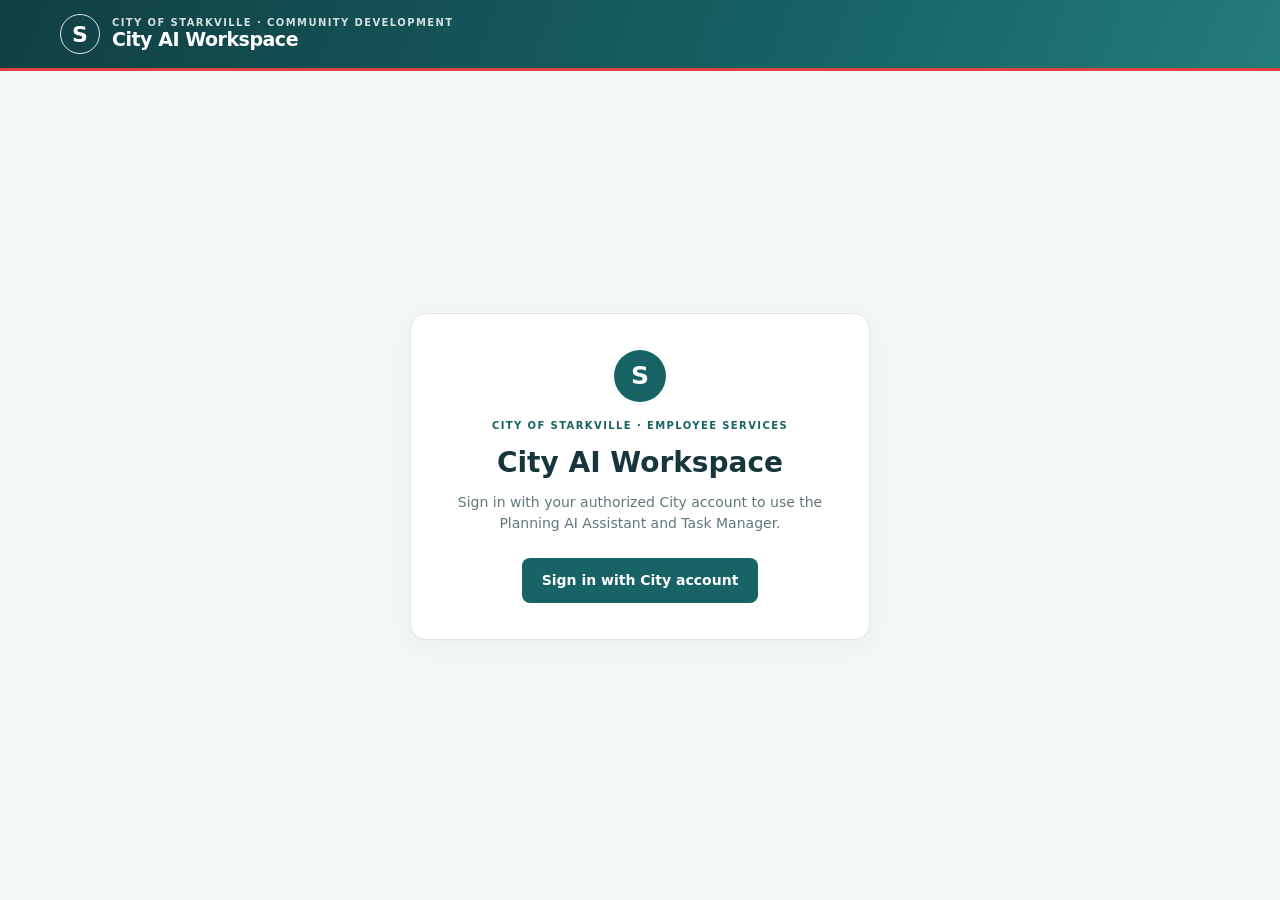
<file: index.html>
<!DOCTYPE html>
<html lang="en">
<head>
  <meta charset="UTF-8">
  <meta name="referrer" content="no-referrer">
  <meta name="viewport" content="width=device-width, initial-scale=1.0">
  <meta name="description" content="City of Starkville employee AI workspace and tools.">
  <title>Home | City of Starkville</title>
  <link rel="stylesheet" href="style.css?v=6">
</head>
<body>
  <header class="site-header">
    <div class="header-inner">
      <div class="city-brand" aria-label="City of Starkville">
        <div class="brand-mark" aria-hidden="true">S</div>
        <div class="brand-text">
          <span class="brand-city">CITY OF STARKVILLE · COMMUNITY DEVELOPMENT</span>
          <span class="brand-name">City AI Workspace</span>
        </div>
      </div>
      <nav id="workspace-nav" class="site-nav" aria-label="City applications" hidden>
        <a class="nav-link active" href="index.html" aria-current="page">Home</a>
        <a class="nav-link" href="chat.html">Planning AI</a>
        <a class="nav-link" href="tasks.html">Task Manager</a>
        <a class="nav-link" href="parking.html">Parking Reductions</a>
      </nav>
      <button id="workspace-signout" class="workspace-signout" type="button" hidden>Sign out</button>
    </div>
  </header>
  <main id="login-gate" class="login-gate" aria-live="polite">
    <div class="login-panel">
      <div class="login-lock" aria-hidden="true">S</div>
      <div class="page-eyebrow">CITY OF STARKVILLE · EMPLOYEE SERVICES</div>
      <h1>City AI Workspace</h1>
      <p>Sign in with your authorized City account to use the Planning AI Assistant and Task Manager.</p>
      <button id="workspace-login" type="button">Sign in with City account</button>
      <p id="workspace-login-error" class="login-error" role="alert" hidden></p>
    </div>
  </main>
  <div id="workspace" hidden>
    <main class="main-content home-content">
      <div class="page-intro"><div>
        <div class="page-eyebrow">EMPLOYEE WORKSPACE</div>
        <h1>Welcome to your City workspace</h1>
        <p>Choose a tool to get started.</p>
      </div><span id="home-identity" class="home-identity"></span></div>
      <section class="tool-grid" aria-label="Workspace tools">
        <a class="tool-card" href="chat.html">
          <span class="tool-icon" aria-hidden="true">?</span>
          <span class="page-eyebrow">PLANNING &amp; ZONING</span>
          <h2>Planning AI</h2>
          <p>Ask about land uses, zoning districts, and development requirements in the Starkville UDC.</p>
          <span class="tool-action">Open Planning AI <span aria-hidden="true">→</span></span>
        </a>
        <a class="tool-card" href="tasks.html">
          <span class="tool-icon" aria-hidden="true">✓</span>
          <span class="page-eyebrow">EMPLOYEE SERVICES</span>
          <h2>Task Manager</h2>
          <p>Manage assignments, follow shared projects, and keep track of your team's work.</p>
          <span class="tool-action">Open Task Manager <span aria-hidden="true">→</span></span>
        </a>
        <a class="tool-card" href="parking.html">
          <span class="tool-icon" aria-hidden="true">P</span>
          <span class="page-eyebrow">PARKING &amp; DEVELOPMENT</span>
          <h2>Parking Reductions</h2>
          <p>Calculate shared-parking demand across weekday and weekend time periods.</p>
          <span class="tool-action">Open Parking Reductions <span aria-hidden="true">→</span></span>
        </a>
      </section>
      <section class="home-resources" aria-label="City resources">
        <h2>City resources</h2>
        <a href="https://starkville.municipalcodeonline.com/book?type=development" target="_blank" rel="noopener noreferrer">Unified Development Code ↗</a>
        <a href="https://www.cityofstarkville.org/" target="_blank" rel="noopener noreferrer">City Website ↗</a>
      </section>
    </main>
  </div>
  <script src="auth.js?v=3"></script>
  <script src="home.js?v=1"></script>
</body>
</html>
</file>
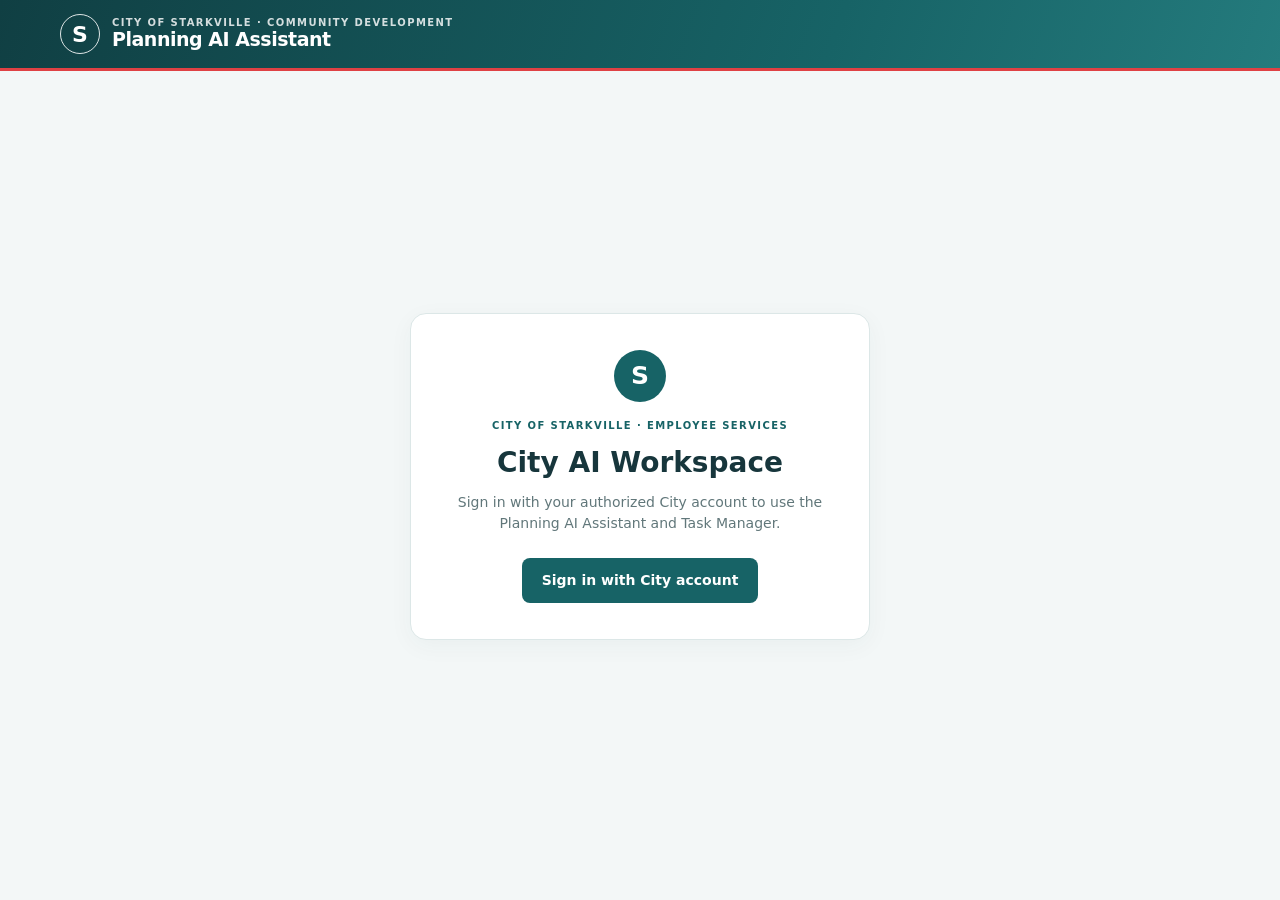
<file: chat.html>
<!DOCTYPE html>
<html lang="en">
<head>
  <meta charset="UTF-8">
  <meta name="referrer" content="no-referrer">
  <meta name="viewport" content="width=device-width, initial-scale=1.0">
  <meta name="description" content="City of Starkville Planning AI Assistant for zoning and land use questions.">
  <title>Planning AI Assistant | City of Starkville</title>
  <link rel="stylesheet" href="style.css?v=6">
</head>
<body>
  <header class="site-header">
    <div class="header-inner">
      <div class="city-brand" aria-label="City of Starkville">
        <div class="brand-mark" aria-hidden="true">S</div>
        <div class="brand-text">
          <span class="brand-city">CITY OF STARKVILLE · COMMUNITY DEVELOPMENT</span>
          <span class="brand-name">Planning AI Assistant</span>
        </div>
      </div>
      <nav id="workspace-nav" class="site-nav" aria-label="City applications" hidden>
        <a class="nav-link" href="index.html">Home</a>
        <a class="nav-link active" href="chat.html" aria-current="page">Planning AI</a>
        <a class="nav-link" href="tasks.html">Task Manager</a>
        <a class="nav-link" href="parking.html">Parking Reductions</a>
      </nav>
      <button id="workspace-signout" class="workspace-signout" type="button" hidden>Sign out</button>
    </div>
  </header>
  <main id="login-gate" class="login-gate" aria-live="polite">
    <div class="login-panel">
      <div class="login-lock" aria-hidden="true">S</div>
      <div class="page-eyebrow">CITY OF STARKVILLE · EMPLOYEE SERVICES</div>
      <h1>City AI Workspace</h1>
      <p>Sign in with your authorized City account to use the Planning AI Assistant and Task Manager.</p>
      <button id="workspace-login" type="button">Sign in with City account</button>
      <p id="workspace-login-error" class="login-error" role="alert" hidden></p>
    </div>
  </main>
  <div id="workspace" hidden>
  <main class="main-content">
    <div class="page-intro">
      <div>
        <div class="page-eyebrow">PLANNING &amp; ZONING</div>
        <h1>Ask a zoning question</h1>
        <p>Explore land uses, zoning districts, and development requirements in Starkville's Unified Development Code.</p>
      </div>
      <a class="city-website-link" href="https://www.cityofstarkville.org/" target="_blank" rel="noopener noreferrer">City Website ↗</a>
    </div>
    <div class="assistant-shell">

      <!-- TOP TOOLBAR -->
      <div class="assistant-toolbar">

        <div>
          <span class="toolbar-label">
            STARKVILLE PLANNING
          </span>

          <h2>
            Ask a zoning question
          </h2>
        </div>


        <button
          id="new-chat-button"
          class="new-chat-button"
          type="button"
        >
          New Conversation
        </button>

      </div>


      <!-- EXAMPLE QUESTIONS -->
      <div class="examples-panel">

        <div class="examples-heading">
          Example questions
        </div>

        <div class="example-grid">

          <button
            class="example-question"
            type="button"
            onclick="
              document.getElementById('question').value =
              'Can I open a restaurant in TN-N?';
              document.getElementById('question').focus();
            "
          >
            <span class="example-icon">
              01
            </span>

            <span>
              Can I open a restaurant in TN-N?
            </span>
          </button>


          <button
            class="example-question"
            type="button"
            onclick="
              document.getElementById('question').value =
              'Can I build a parking garage in T-5C?';
              document.getElementById('question').focus();
            "
          >
            <span class="example-icon">
              02
            </span>

            <span>
              Can I build a parking garage in T-5C?
            </span>
          </button>


          <button
            class="example-question"
            type="button"
            onclick="
              document.getElementById('question').value =
              'Can I operate a food truck in O-I?';
              document.getElementById('question').focus();
            "
          >
            <span class="example-icon">
              03
            </span>

            <span>
              Can I operate a food truck in O-I?
            </span>
          </button>

        </div>

      </div>


      <!-- CHAT AREA -->
      <section
        class="chat-panel"
        aria-label="Planning assistant conversation"
      >

        <div
          id="chat"
          class="chat"
          aria-live="polite"
        >

          <div class="message assistant-message">

            <div class="message-label">
              Planning Assistant
            </div>

            <div class="message-content">

              <p>
                Hello! Ask me a zoning question about
                land uses or development requirements
                in Starkville.
              </p>

              <p>
                For example:
                <strong>
                  “Can I open a restaurant in TN-N?”
                </strong>
              </p>

            </div>

          </div>

        </div>


        <!-- STATUS -->
        <div
          id="status"
          class="status"
          role="status"
          aria-live="polite"
        ></div>


        <!-- INPUT -->
        <div class="composer-wrapper">

          <form
            id="chat-form"
            class="chat-form"
          >

            <label
              class="visually-hidden"
              for="question"
            >
              Ask a zoning question
            </label>

            <textarea
              id="question"
              name="question"
              rows="2"
              maxlength="2000"
              placeholder="Ask a zoning question..."
              required
            ></textarea>

            <button
              id="send-button"
              type="submit"
            >
              <span>
                Send
              </span>

              <span
                class="send-arrow"
                aria-hidden="true"
              >
                →
              </span>
            </button>

          </form>

          <div class="input-helper">
            Press Enter to send • Shift + Enter for a new line
          </div>

        </div>

      </section>

    </div>



    <!-- DISCLAIMER -->
    <aside class="notice">

      <div class="notice-icon">
        i
      </div>

      <div>
        <strong>
          Informational planning assistance
        </strong>

        <p>
          This assistant is provided for informational
          purposes. The officially adopted City of
          Starkville Unified Development Code remains
          the controlling legal source. Always review
          the applicable UDC provisions and consult City
          staff when an official determination is needed.
        </p>
      </div>

    </aside>

  </main>
  <footer class="site-footer">

    <div class="footer-inner">

      <div>
        <strong>
          City of Starkville
        </strong>

        <span>
          Planning & Community Development
        </span>
      </div>

      <div class="footer-links">

        <a
          href="https://starkville.municipalcodeonline.com/book?type=development"
          target="_blank"
          rel="noopener noreferrer"
        >
          Unified Development Code
        </a>

        <a
          href="https://www.cityofstarkville.org/"
          target="_blank"
          rel="noopener noreferrer"
        >
          City Website
        </a>

      </div>

    </div>

  </footer>
  </div>
  <script src="auth.js?v=3"></script>
  <script src="app.js?v=6"></script>
</body>
</html>
</file>
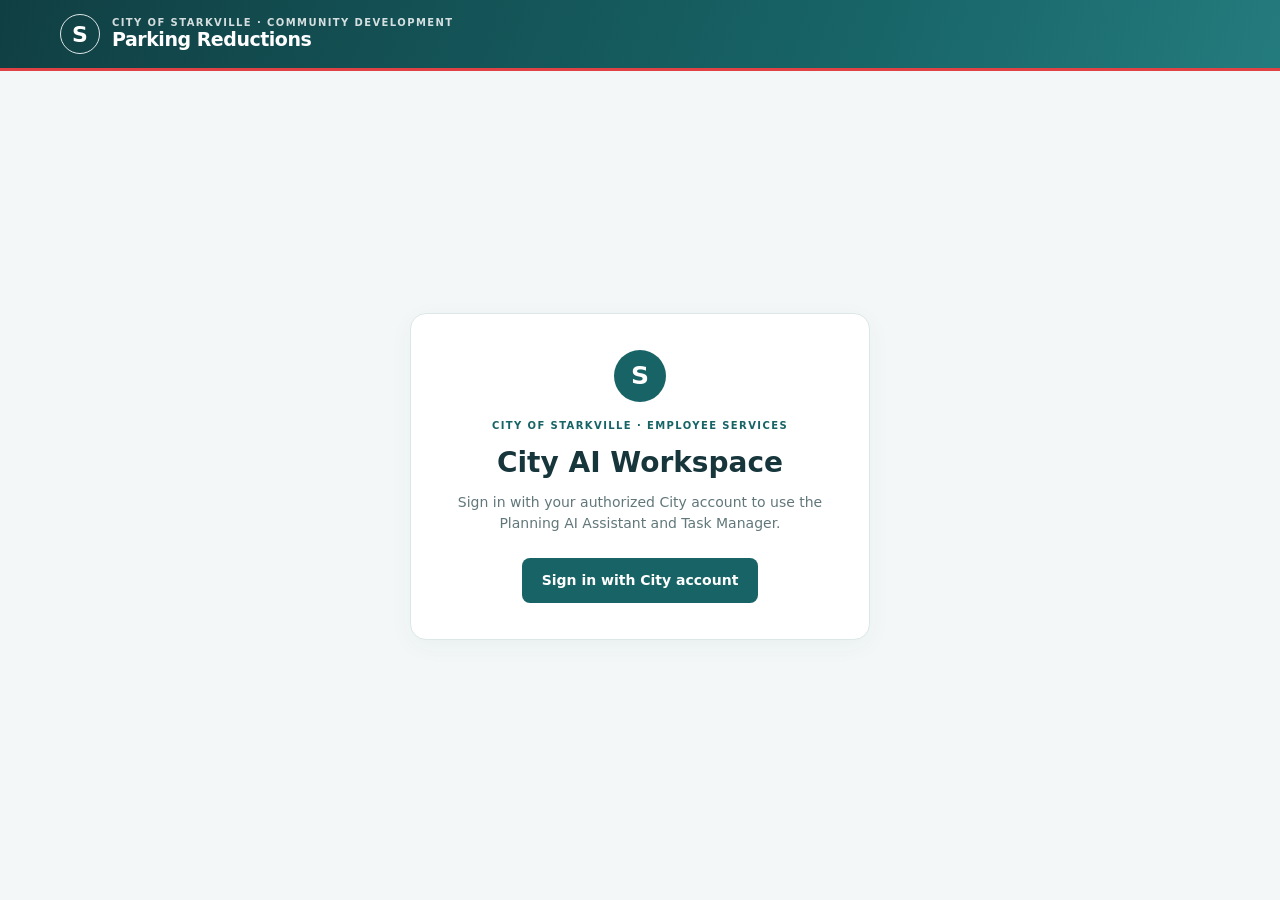
<file: parking.html>
<!DOCTYPE html>
<html lang="en">
<head>
  <meta charset="UTF-8">
  <meta name="referrer" content="no-referrer">
  <meta name="viewport" content="width=device-width, initial-scale=1.0">
  <meta name="description" content="City of Starkville employee AI workspace and tools.">
  <title>Parking Reductions | City of Starkville</title>
  <link rel="stylesheet" href="style.css?v=6">
  <link rel="stylesheet" href="parking.css?v=1">
</head>
<body>
  <header class="site-header">
    <div class="header-inner">
      <div class="city-brand" aria-label="City of Starkville">
        <div class="brand-mark" aria-hidden="true">S</div>
        <div class="brand-text">
          <span class="brand-city">CITY OF STARKVILLE · COMMUNITY DEVELOPMENT</span>
          <span class="brand-name">Parking Reductions</span>
        </div>
      </div>
      <nav id="workspace-nav" class="site-nav" aria-label="City applications" hidden>
        <a class="nav-link" href="index.html">Home</a>
        <a class="nav-link" href="chat.html">Planning AI</a>
        <a class="nav-link" href="tasks.html">Task Manager</a>
        <a class="nav-link active" href="parking.html" aria-current="page">Parking Reductions</a>
      </nav>
      <button id="workspace-signout" class="workspace-signout" type="button" hidden>Sign out</button>
    </div>
  </header>
  <main id="login-gate" class="login-gate" aria-live="polite">
    <div class="login-panel">
      <div class="login-lock" aria-hidden="true">S</div>
      <div class="page-eyebrow">CITY OF STARKVILLE · EMPLOYEE SERVICES</div>
      <h1>City AI Workspace</h1>
      <p>Sign in with your authorized City account to use the Planning AI Assistant and Task Manager.</p>
      <button id="workspace-login" type="button">Sign in with City account</button>
      <p id="workspace-login-error" class="login-error" role="alert" hidden></p>
    </div>
  </main>
  <div id="workspace" hidden>
    <main class="main-content parking-content">
      <div class="page-intro"><div>
        <div class="page-eyebrow">SHARED PARKING · WORKBOOK SECTION 14.10.4</div>
        <h1>Parking reductions for required parking</h1>
        <p>Enter the parking required for each use before applying a shared-parking reduction.</p>
      </div></div>
      <div class="parking-tools">
        <div><label for="project-name">Project name (optional)</label><input id="project-name" maxlength="150" placeholder="Project or property name"></div>
        <div class="parking-actions"><button id="print-calculation" type="button">Print calculation</button><button id="reset-calculation" class="parking-secondary" type="button">Clear inputs</button></div>
      </div>
      <section class="parking-summary" aria-label="Calculation summary" aria-live="polite">
        <div><span>Required parking before reduction</span><strong id="base-total">0</strong><small>spaces</small></div>
        <div class="parking-featured"><span>Highest combined demand</span><strong id="peak-total">0</strong><small>spaces · decimal result</small></div>
        <div><span>Calculated reduction</span><strong id="reduction-total">0</strong><small id="reduction-percent">spaces · percentage unavailable until inputs are entered</small></div>
      </section>
      <p id="peak-period" class="parking-peak">Enter required parking to identify the peak time period.</p>
      <p id="parking-error" role="alert" hidden></p>
      <p id="parking-help">Blue cells are editable. Occupancy percentages match the supplied workbook. Demand = required spaces × occupancy rate.</p>
      <p class="parking-scroll-hint">On smaller screens, scroll the table horizontally to see all six time periods.</p>
      <div class="parking-scroll" role="region" aria-label="Parking occupancy and demand table; scroll horizontally for all periods" tabindex="0">
        <table class="parking-table" aria-describedby="parking-help">
          <caption>Parking occupancy rates and calculated demand</caption>
          <colgroup><col style="width:220px"><col style="width:110px"><col span="12"></colgroup>
          <thead>
            <tr><th rowspan="3" scope="col">Uses</th><th rowspan="3" scope="col">Required<br>spaces</th><th colspan="6" scope="colgroup">Monday–Friday</th><th colspan="6" scope="colgroup">Saturday &amp; Sunday</th></tr>
            <tr><th colspan="2" scope="colgroup">8 AM–6 PM</th><th colspan="2" scope="colgroup">6 PM–12 AM</th><th colspan="2" scope="colgroup">12 AM–8 AM</th><th colspan="2" scope="colgroup">8 AM–6 PM</th><th colspan="2" scope="colgroup">6 PM–12 AM</th><th colspan="2" scope="colgroup">12 AM–8 AM</th></tr>
            <tr><th scope="col">Rate</th><th scope="col">Demand</th><th scope="col">Rate</th><th scope="col">Demand</th><th scope="col">Rate</th><th scope="col">Demand</th><th scope="col">Rate</th><th scope="col">Demand</th><th scope="col">Rate</th><th scope="col">Demand</th><th scope="col">Rate</th><th scope="col">Demand</th></tr>
          </thead>
          <tbody id="parking-rows"></tbody>
          <tfoot>
            <tr><th scope="row">Total required parking</th><td id="table-base">0</td><td colspan="12"></td></tr>
            <tr><th scope="row" colspan="2">Parking demand per time period</th><td colspan="2" id="period-0">0</td><td colspan="2" id="period-1">0</td><td colspan="2" id="period-2">0</td><td colspan="2" id="period-3">0</td><td colspan="2" id="period-4">0</td><td colspan="2" id="period-5">0</td></tr>
          </tfoot>
        </table>
      </div>
      <div class="parking-method">
        <h2>How the calculation works</h2>
        <p>The weekday or weekend time period generating the highest demand indicates the shared-parking requirement for this combination of uses, as described in the workbook. Reduction = total required parking − highest combined demand.</p>
        <p>Results remain decimal values; no whole-space rounding is applied. Enter up to two decimal places. Blank rows count as zero. Inputs stay on this page and reset when you reload or leave it.</p>
        <p>Source: <strong>Parking Occupancy Rates.xlsx</strong>, Sheet1, section 14.10.4. This calculation reproduces the supplied table; confirm eligibility and applicable City requirements before using it for an approval.</p>
      </div>
    </main>
  </div>
  <script src="auth.js?v=3"></script>
  <script src="parking-data.js?v=1"></script>
  <script src="parking.js?v=1"></script>
</body>
</html>
</file>
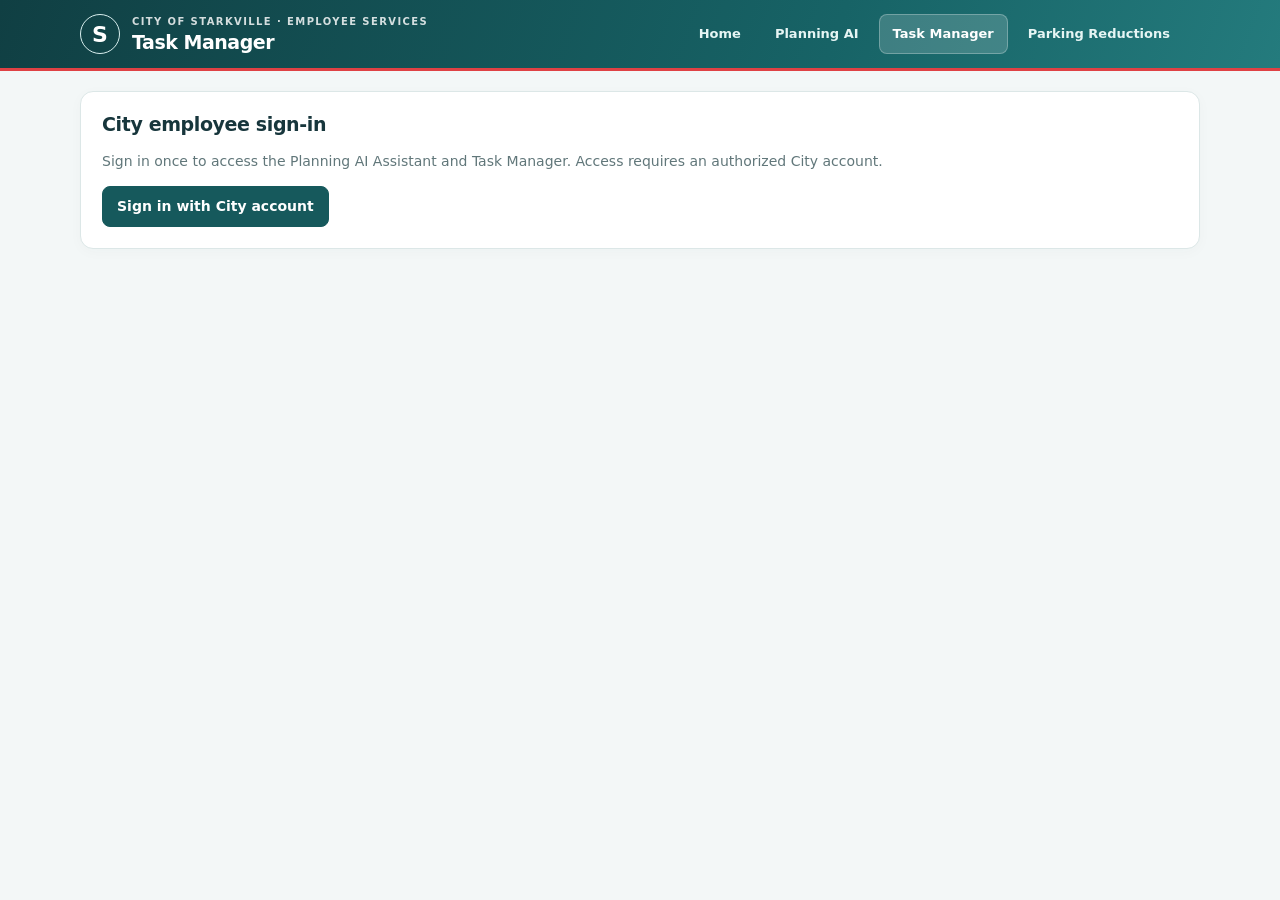
<file: tasks.html>
<!doctype html>
<html lang="en">
<head>
  <meta charset="utf-8">
  <meta name="viewport" content="width=device-width, initial-scale=1">
  <meta name="referrer" content="no-referrer">
  <title>Employee Task Manager | City of Starkville</title>
  <style>
    :root { color-scheme:light; --deep:#103e42; --teal:#16595c; --teal2:#237376; --red:#df4144; --light:#f3f7f7; --line:#dce7e7; --ink:#17363c; --muted:#61777a; --white:#fff; }
    * { box-sizing:border-box; }
    body { margin:0; background:var(--light); color:var(--ink); font:14px/1.5 system-ui,-apple-system,Segoe UI,Roboto,sans-serif; }
    header { background:linear-gradient(110deg,#103f43 0%,#176366 65%,#247b7d 100%); color:#fff; border-bottom:3px solid var(--red); }
    .header-inner { max-width:1160px; margin:auto; min-height:68px; padding:11px 20px; display:flex; align-items:center; justify-content:space-between; gap:16px; }
    .brand { display:flex; align-items:center; gap:12px; min-width:0; }
    .seal { display:grid; place-items:center; width:40px; height:40px; flex:0 0 auto; border:1.5px solid #d8eeee; border-radius:50%; font-weight:800; font-size:22px; }
    .eyebrow { font-size:10px; letter-spacing:.14em; text-transform:uppercase; opacity:.82; font-weight:800; }
    h1 { font-size:19px; line-height:1.18; margin:2px 0 0; letter-spacing:-.025em; }
    h2 { font-size:19px; line-height:1.25; margin:0; letter-spacing:-.02em; }
    h3 { margin:0; }
    main { max-width:1160px; padding:20px 20px 55px; margin:auto; }
    .panel { background:#fff; border:1px solid var(--line); border-radius:13px; padding:21px; margin-bottom:17px; box-shadow:0 3px 14px #173e4007; }
    .hidden { display:none !important; }
    .toolbar { display:flex; align-items:center; justify-content:space-between; gap:12px; flex-wrap:wrap; }
    .muted { color:var(--muted); }
    .small { font-size:12px; }
    button { background:var(--teal); border:1px solid var(--teal); border-radius:8px; color:#fff; padding:9px 14px; cursor:pointer; font:inherit; font-weight:700; }
    button:hover { filter:brightness(.94); }
    button:disabled { opacity:.55; cursor:wait; }
    button.secondary { background:white; color:var(--teal); }
    button.danger { background:white; color:#a83237; border-color:#e7b6b8; }
    header button { background:#ffffff12; color:#fff; border-color:#b0d4d4; }
    #identity { max-width:260px; overflow:hidden; text-overflow:ellipsis; white-space:nowrap; }
    label { display:block; font-size:12px; font-weight:700; margin-bottom:5px; }
    input,select,textarea { width:100%; min-width:0; border:1px solid #b9cecf; border-radius:8px; background:#fff; padding:9px 10px; font:inherit; color:var(--ink); }
    textarea { resize:vertical; min-height:68px; }
    input:focus,select:focus,textarea:focus,button:focus-visible,summary:focus-visible { outline:2px solid #65b6b6; outline-offset:2px; }
    .fields { display:grid; grid-template-columns:repeat(4,minmax(0,1fr)); gap:13px; }
    .span-2 { grid-column:span 2; }
    .span-4 { grid-column:span 4; }
    .actions { display:flex; gap:10px; flex-wrap:wrap; align-items:center; margin-top:15px; }
    .notice { padding:12px 15px; border-radius:9px; margin-bottom:15px; background:#e5f2f1; border:1px solid #b3d7d4; }
    .notice.error { background:#fff0f0; border-color:#edb9b9; color:#8b2222; }
    .welcome { display:flex; justify-content:space-between; align-items:center; gap:15px; margin-bottom:16px; flex-wrap:wrap; }
    .welcome h2 { font-size:22px; }
    .welcome p { margin:4px 0 0; }
    .tag { display:inline-flex; align-items:center; background:#e6f1f1; color:#176063; padding:4px 9px; border-radius:999px; font-size:11px; font-weight:800; white-space:nowrap; }
    .visibility-shared { background:#e4f4ed; color:#216448; }
    .visibility-private { background:#f0f1f4; color:#586374; }
    .status-todo { background:#edf1f4; color:#506474; }
    .status-in_progress { background:#fff2df; color:#926018; }
    .status-done { background:#e4f4ed; color:#216448; }
    .stats { display:grid; grid-template-columns:repeat(4,minmax(0,1fr)); gap:12px; margin-bottom:16px; }
    .stat { border:1px solid var(--line); background:#fff; border-radius:11px; padding:14px 16px; border-top:3px solid #2a8585; }
    .stat-label { display:block; color:var(--muted); font-size:12px; font-weight:700; }
    .stat-value { display:block; font-size:27px; font-weight:800; line-height:1.15; margin-top:3px; color:var(--deep); font-variant-numeric:tabular-nums; }
    .stat.admin-only { border-top-color:var(--red); }
    .create-panel { padding:0; overflow:hidden; }
    .create-panel > summary { list-style:none; cursor:pointer; display:flex; justify-content:space-between; align-items:center; gap:12px; padding:16px 20px; }
    .create-panel > summary::-webkit-details-marker { display:none; }
    .create-panel > summary::after { content:'+'; display:grid; place-items:center; border:1px solid #bdd4d3; border-radius:7px; color:var(--teal); width:29px; height:29px; font-size:23px; line-height:1; }
    .create-panel[open] > summary::after { content:'−'; }
    .create-panel .create-content { border-top:1px solid var(--line); padding:18px 20px 20px; }
    .create-panel .summary-sub { color:var(--muted); font-size:12px; font-weight:400; margin-top:2px; }
    .board { padding:0; overflow:hidden; }
    .board-heading { padding:20px 20px 0; }
    .board-heading p { margin:6px 0 0; }
    .tabs { display:flex; gap:6px; overflow-x:auto; border-bottom:1px solid var(--line); padding:15px 20px 0; }
    .tab { flex:0 0 auto; background:transparent; color:#547073; border:0; border-bottom:3px solid transparent; border-radius:0; padding:9px 12px 11px; font-weight:750; }
    .tab:hover { background:#eef7f6; filter:none; }
    .tab[aria-selected="true"] { color:var(--teal); border-bottom-color:var(--red); }
    .tab-count { display:inline-block; border-radius:99px; background:#e8f0f0; padding:1px 7px; margin-left:6px; font-size:11px; }
    .board-body { padding:17px 20px 20px; }
    .task-list { display:grid; gap:10px; }
    .task { background:#fff; border:1px solid var(--line); border-radius:10px; overflow:hidden; }
    .task[open] { border-color:#b6d2d0; box-shadow:0 4px 14px #173e4009; }
    .task > summary { display:flex; align-items:center; gap:12px; justify-content:space-between; cursor:pointer; list-style:none; padding:15px 16px; }
    .task > summary::-webkit-details-marker { display:none; }
    .task-title { font-weight:800; font-size:15px; overflow-wrap:anywhere; }
    .task-sub { color:var(--muted); font-size:12px; margin-top:3px; }
    .task-summary-right { display:flex; align-items:center; justify-content:flex-end; flex-wrap:wrap; gap:6px; }
    .task-summary-right::after { content:'⌄'; color:var(--teal); font-size:19px; margin-left:5px; line-height:1; }
    .task[open] .task-summary-right::after { content:'⌃'; }
    .task-editor { border-top:1px solid var(--line); padding:17px 16px; background:#fbfdfd; }
    .task-meta { margin:12px 0 0; font-size:11px; color:var(--muted); overflow-wrap:anywhere; }
    .empty { text-align:center; padding:34px 14px; color:var(--muted); background:#f8fbfb; border:1px dashed var(--line); border-radius:10px; }
    .load-note { font-size:12px; color:var(--muted); }
    @media(max-width:850px) { .stats { grid-template-columns:repeat(2,minmax(0,1fr)); } }
    @media(max-width:700px) { .fields { grid-template-columns:repeat(2,minmax(0,1fr)); } .span-4 { grid-column:span 2; } .header-inner { min-height:62px; } .task > summary { align-items:flex-start; } }
    @media(max-width:470px) { .fields { grid-template-columns:1fr; } .span-2,.span-4 { grid-column:span 1; } .seal { width:34px; height:34px; font-size:18px; } h1 { font-size:16px; } .eyebrow { font-size:9px; } .header-inner { padding:10px 13px; } main { padding:15px 12px 45px; } .board-heading,.board-body { padding-left:13px; padding-right:13px; } .tabs { padding-left:13px; padding-right:13px; } .task > summary { flex-direction:column; align-items:stretch; } .task-summary-right { justify-content:flex-start; } #identity { display:none; } .stat { padding:12px; } }

    /* Navigation shared with the Planning AI Assistant */
    .site-nav { display:flex; align-items:center; gap:6px; flex-wrap:wrap; margin-left:auto; }
    .nav-link { display:inline-flex; align-items:center; justify-content:center; padding:9px 13px; border:1px solid transparent; border-radius:8px; color:#e6f5f4; font-size:13px; font-weight:750; text-decoration:none; white-space:nowrap; }
    .nav-link:hover { color:#fff; background:#ffffff1c; }
    .nav-link.active,.nav-link[aria-current="page"] { color:#fff; background:#ffffff2b; border-color:#ffffff45; }
    .nav-link:focus-visible { outline:3px solid #fff; outline-offset:2px; }
    @media(max-width:850px) { .header-inner { flex-wrap:wrap; } .site-nav { order:3; width:100%; margin-left:0; } }
    @media(max-width:470px) { .nav-link { padding:7px 11px; font-size:12px; } }
  </style>
</head>
<body>
  <header>
    <div class="header-inner">
      <div class="brand"><div class="seal" aria-hidden="true">S</div><div><div class="eyebrow">City of Starkville · Employee Services</div><h1>Task Manager</h1></div></div>
      <nav class="site-nav" aria-label="City applications">
        <a class="nav-link" href="index.html">Home</a>
        <a class="nav-link" href="chat.html">Planning AI</a>
        <a class="nav-link active" href="tasks.html" aria-current="page">Task Manager</a>
        <a class="nav-link" href="parking.html">Parking Reductions</a>
      </nav>
      <div class="toolbar"><span id="identity" class="small"></span><button id="logout" class="hidden" type="button">Sign out</button></div>
    </div>
  </header>
  <main>
    <div id="notice" class="notice hidden" role="status" aria-live="polite"></div>
    <section id="signed-out" class="panel">
      <h2>City employee sign-in</h2>
      <p class="muted">Sign in once to access the Planning AI Assistant and Task Manager. Access requires an authorized City account.</p>
      <button id="login" type="button">Sign in with City account</button>
    </section>
    <div id="app" class="hidden">
      <div class="welcome">
        <div><div class="eyebrow" style="color:var(--teal);opacity:1">EMPLOYEE WORKSPACE</div><h2>Task overview</h2><p class="muted small">Your assigned work, shared projects, and completed tasks in one place.</p></div>
        <span id="role" class="tag"></span>
      </div>
      <section class="stats" aria-label="Task summary">
        <div id="stat-all-box" class="stat admin-only hidden"><span class="stat-label">All tasks</span><span class="stat-value" id="stat-all">0</span></div>
        <div class="stat"><span class="stat-label">My open tasks</span><span class="stat-value" id="stat-mine">0</span></div>
        <div class="stat"><span class="stat-label">Shared open tasks</span><span class="stat-value" id="stat-shared">0</span></div>
        <div class="stat"><span class="stat-label">Completed tasks</span><span class="stat-value" id="stat-done">0</span></div>
      </section>
      <details class="panel create-panel" id="create-details">
        <summary><div><h2>Create a task</h2><div class="summary-sub">Add a new assignment or shared project</div></div></summary>
        <div class="create-content"><form id="create-form">
          <div class="fields">
            <div class="span-2"><label for="new-title">Task title *</label><input id="new-title" maxlength="200" required></div>
            <div><label for="new-priority">Priority</label><select id="new-priority"><option value="normal">Normal</option><option value="low">Low</option><option value="high">High</option></select></div>
            <div><label for="new-due">Due date</label><input id="new-due" type="date"></div>
            <div class="span-4"><label for="new-description">Description</label><textarea id="new-description" maxlength="2000"></textarea></div>
            <div id="create-assignee-field" class="span-2 hidden"><label for="new-assignee">Assign to employee</label><select id="new-assignee" disabled><option value="">Loading employees...</option></select></div>
            <div id="create-visibility-field" class="span-2 hidden"><label for="new-visibility">Task visibility</label><select id="new-visibility"><option value="private">Private — assigned employee only</option><option value="shared">Shared — all authorized staff</option></select></div>
          </div>
          <div class="actions"><button type="submit">Create task</button></div>
        </form></div>
      </details>
      <section class="panel board">
        <div class="board-heading toolbar"><div><h2>Task board</h2><p class="muted small">Select a task to expand its details and make changes.</p></div><button class="secondary" id="refresh" type="button">Refresh</button></div>
        <div class="tabs" id="task-tabs" role="tablist" aria-label="Task views">
          <button class="tab hidden" id="tab-all" data-view="all" type="button" role="tab" aria-selected="false">All tasks <span class="tab-count" id="count-all">0</span></button>
          <button class="tab" id="tab-mine" data-view="mine" type="button" role="tab" aria-selected="true">My tasks <span class="tab-count" id="count-mine">0</span></button>
          <button class="tab" id="tab-shared" data-view="shared" type="button" role="tab" aria-selected="false">Shared tasks <span class="tab-count" id="count-shared">0</span></button>
          <button class="tab" id="tab-done" data-view="done" type="button" role="tab" aria-selected="false">Completed <span class="tab-count" id="count-done">0</span></button>
        </div>
        <div class="board-body" id="task-panel" role="tabpanel" aria-labelledby="tab-mine">
          <div id="task-list" class="task-list" aria-live="polite"></div>
          <div class="actions"><button class="secondary hidden" id="load-more" type="button">Load more tasks</button><span id="pagination-note" class="load-note hidden">Counts reflect loaded tasks; load more to see additional records.</span></div>
        </div>
      </section>
    </div>
  </main>
  <script src="auth.js?v=3"></script>
  <script>
  'use strict';
  // Public identifiers only. Never put a password, client secret, or AWS key in this file.
  const CONFIG = Object.freeze({apiBase: 'https://3q769femdc.execute-api.us-east-1.amazonaws.com'});
  const AUTH = window.StarkvilleAuth;
  const $ = id => document.getElementById(id);
  let accessToken = null, userClaims = null, admin = false, nextCursor = null, tasks = [];
  let employees = [], employeeDirectoryReady = false;
  let activeView = 'mine';
  function message(text, error = false) {
    const box = $('notice'); box.textContent = text; box.classList.toggle('error', error); box.classList.remove('hidden');
  }
  function clearMessage() { $('notice').classList.add('hidden'); }
  async function login() {
    try { await AUTH.startLogin('tasks.html'); }
    catch (e) { message(e.message || 'Unable to start sign-in.', true); }
  }
  async function handleCallback() {
    const target = await AUTH.finishCallback();
    if (target && target !== AUTH.CALLBACK) { location.replace(target); return 'redirecting'; }
    const session = AUTH.getSession();
    if (!session) return false;
    accessToken = session.accessToken;
    userClaims = session.claims;
    admin = session.isAdmin;
    return true;
  }
  function showApp() {
    $('signed-out').classList.add('hidden'); $('app').classList.remove('hidden'); $('logout').classList.remove('hidden');
    $('identity').textContent = userClaims.email || 'Signed in';
    $('role').textContent = admin ? 'Administrator' : 'Staff';
    $('create-assignee-field').classList.toggle('hidden', !admin);
    $('create-visibility-field').classList.toggle('hidden', !admin);
    $('tab-all').classList.toggle('hidden', !admin);
    $('stat-all-box').classList.toggle('hidden', !admin);
    selectView(admin ? 'all' : 'mine');
  }
  function signOut() { AUTH.signOut(); }
  async function api(path, options = {}) {
    const session = AUTH.getSession();
    if (!session) throw new Error('Your session has expired. Please sign in again.');
    accessToken = session.accessToken;
    const headers = {'Authorization':'Bearer ' + accessToken};
    if (options.body !== undefined) headers['Content-Type'] = 'application/json';
    const response = await fetch(CONFIG.apiBase + path, {...options, headers, cache:'no-store'});
    let data; try { data = await response.json(); } catch { data = {}; }
    if (!response.ok) {
      if (response.status === 401) throw new Error('Your session expired or was rejected. Please sign in again.');
      throw new Error(data.error || `Request failed (HTTP ${response.status}).`);
    }
    return data;
  }
  // The employee directory is restricted to administrators by the API.
  // Only Cognito user IDs are sent when saving assignments.
  function employeeLabel(employee) {
    const email = employee.email || employee.name || employee.sub;
    return employee.name && employee.name !== email ? employee.name + ' (' + email + ')' : email;
  }
  function employeeChoices(currentSub = '') {
    const choices = [['', 'Unassigned']];
    for (const employee of employees) choices.push([employee.sub, employeeLabel(employee)]);
    if (currentSub && !employees.some(employee => employee.sub === currentSub)) {
      // Preserve assignments to employees no longer in the current directory.
      choices.push([currentSub, 'Previously assigned employee (' + currentSub + ')']);
    }
    return choices;
  }
  function populateCreateAssignees() {
    const select = $('new-assignee');
    select.replaceChildren();
    for (const [value, label] of employeeChoices()) {
      select.append(element('option', {value}, label));
    }
    select.disabled = !admin || !employeeDirectoryReady;
  }
  async function loadEmployees() {
    if (!admin) return;
    employeeDirectoryReady = false;
    populateCreateAssignees();
    try {
      const data = await api('/employees');
      if (!Array.isArray(data.employees)) throw new Error('Invalid employee directory response.');
      employees = data.employees.filter(employee =>
        employee && typeof employee.sub === 'string' && employee.sub &&
        typeof employee.email === 'string'
      );
      employeeDirectoryReady = true;
    } catch (err) {
      employees = [];
      message('Could not load employee assignments: ' + err.message + ' You can still manage other task details.', true);
    }
    populateCreateAssignees();
  }
  function element(tag, attrs = {}, text = null) {
    const node = document.createElement(tag);
    for (const [key,value] of Object.entries(attrs)) node.setAttribute(key,value);
    if (text !== null) node.textContent = String(text);
    return node;
  }
  function field(parent, labelText, value, kind, opts = {}) {
    const wrapper = element('div', {class:opts.span || ''});
    const label = element('label', {}, labelText); wrapper.append(label);
    let input;
    if (kind === 'select') {
      input = element('select');
      for (const [val,title] of opts.choices) { const option = element('option',{value:val},title); input.append(option); }
      input.value = value || opts.choices[0][0];
    } else if (kind === 'textarea') {
      input = element('textarea', {maxlength:'2000'}); input.value = value || '';
    } else {
      input = element('input', {type:kind, ...(opts.maxlength ? {maxlength:String(opts.maxlength)} : {})}); input.value = value || '';
    }
    label.append(input); wrapper.append(label); parent.append(wrapper);
    return input;
  }
  // Views are derived from tasks returned by the authorized API.
  // The backend is responsible for enforcing staff visibility and edit permissions.
  function visibleForView(task, view) {
    const completed = task.status === 'done';
    if (view === 'all') return admin;
    if (view === 'done') return completed;
    if (completed) return false;
    if (view === 'mine') return task.assigned_to === (userClaims && userClaims.sub);
    if (view === 'shared') return task.visibility === 'shared' && task.assigned_to !== (userClaims && userClaims.sub);
    return false;
  }
  function countForView(view) { return tasks.filter(task => visibleForView(task, view)).length; }
  function selectView(view) {
    if (view === 'all' && !admin) view = 'mine';
    activeView = view;
    for (const tab of document.querySelectorAll('#task-tabs .tab')) {
      tab.setAttribute('aria-selected', String(tab.dataset.view === view));
    }
    $('task-panel').setAttribute('aria-labelledby', 'tab-' + view);
    renderTasks();
  }
  function updateSummary() {
    for (const view of ['all','mine','shared','done']) {
      $('count-' + view).textContent = String(countForView(view));
      $('stat-' + view).textContent = String(countForView(view));
    }
    $('pagination-note').classList.toggle('hidden', !nextCursor);
  }
  function statusLabel(status) { return ({todo:'To do',in_progress:'In progress',done:'Done'})[status] || 'To do'; }
  function taskAssigneeLabel(task) {
    if (!task.assigned_to) return 'Unassigned';
    if (userClaims && task.assigned_to === userClaims.sub) return 'You';
    const employee = employees.find(e => e.sub === task.assigned_to);
    return employee ? employeeLabel(employee) : (admin ? 'Assigned employee' : 'Another employee');
  }
  function renderTasks() {
    const list = $('task-list'); list.replaceChildren();
    updateSummary();
    const filtered = tasks.filter(task => visibleForView(task, activeView));
    if (!filtered.length) {
      const descriptions = {all:'No tasks found.',mine:'No open tasks assigned to you.',shared:'No other shared open tasks.',done:'No completed tasks yet.'};
      list.append(element('div',{class:'empty'}, descriptions[activeView] || 'No tasks found.'));
      return;
    }
    for (const task of filtered) {
      const card = element('details',{class:'task'});
      const summary = element('summary');
      const heading = element('div');
      heading.append(element('div',{class:'task-title'},task.title || 'Untitled task'));
      const summaryParts = [taskAssigneeLabel(task)];
      if (task.due_date) summaryParts.push('Due ' + task.due_date);
      heading.append(element('div',{class:'task-sub'},summaryParts.join(' · ')));
      const tags = element('div',{class:'task-summary-right'});
      const taskVisibility = task.visibility === 'shared' ? 'shared' : 'private';
      tags.append(
        element('span',{class:'tag status-' + (task.status || 'todo')},statusLabel(task.status)),
        element('span',{class:'tag'},(task.priority || 'normal').toUpperCase()),
        element('span',{class:'tag visibility-' + taskVisibility},taskVisibility === 'shared' ? 'SHARED' : 'PRIVATE')
      );
      summary.append(heading,tags);
      card.append(summary);
      const editor = element('div',{class:'task-editor'});
      const form = element('form'), fields = element('div',{class:'fields'});
      const title = field(fields,'Title',task.title,'text',{span:'span-2',maxlength:200});
      const status = field(fields,'Status',task.status,'select',{choices:[['todo','To do'],['in_progress','In progress'],['done','Done']]});
      const priority = field(fields,'Priority',task.priority,'select',{choices:[['low','Low'],['normal','Normal'],['high','High']]});
      const description = field(fields,'Description',task.description,'textarea',{span:'span-4'});
      const due = field(fields,'Due date',task.due_date,'date');
      let assignee;
      let visibility;
      if (admin) {
        visibility = field(fields,'Task visibility',taskVisibility,'select',{
          span:'span-2', choices:[['private','Private — assigned employee only'],['shared','Shared — all authorized staff']]
        });
      }
      if (admin && employeeDirectoryReady) {
        assignee = field(fields,'Assigned to employee',task.assigned_to,'select',{
          span:'span-2', choices:employeeChoices(task.assigned_to || '')
        });
      } else if (admin) {
        fields.append(element('div',{class:'span-2 muted small'},
          'Assigned to: ' + (task.assigned_to || 'Unassigned') + ' (directory unavailable)'));
      } else {
        fields.append(element('div',{class:'span-2 muted small'},'Assigned to: ' + taskAssigneeLabel(task)));
      }
      form.append(fields);
      const actions = element('div',{class:'actions'}), save = element('button',{type:'submit'},'Save changes'); actions.append(save);
      if (admin) {
        const del = element('button',{type:'button',class:'danger'},'Delete task');
        del.addEventListener('click', async () => {
          if (!confirm(`Permanently delete "${task.title}"?`)) return;
          del.disabled = true;
          try { await api('/tasks/' + encodeURIComponent(task.task_id),{method:'DELETE'}); message('Task deleted.'); await loadTasks(); }
          catch (e) { message(e.message,true); del.disabled = false; }
        });
        actions.append(del);
      }
      form.append(actions);
      form.addEventListener('submit', async e => {
        e.preventDefault(); save.disabled = true; clearMessage();
        const changes = {title:title.value.trim(),status:status.value,priority:priority.value,description:description.value,due_date:due.value};
        if (admin && assignee) changes.assigned_to = assignee.value;
        if (admin && visibility) changes.visibility = visibility.value;
        try { await api('/tasks/' + encodeURIComponent(task.task_id),{method:'PATCH',body:JSON.stringify(changes)}); message('Task updated successfully.'); await loadTasks(); }
        catch (err) { message(err.message,true); save.disabled = false; }
      });
      editor.append(form,element('p',{class:'task-meta'},'Task ID: ' + task.task_id + ' · Updated: ' + (task.updated_at || 'Unknown')));
      card.append(editor);
      list.append(card);
    }
  }
  async function loadTasks(more = false) {
    const button = more ? $('load-more') : $('refresh'); button.disabled = true;
    try {
      const path = '/tasks' + (more && nextCursor ? '?cursor=' + encodeURIComponent(nextCursor) : '');
      const data = await api(path);
      tasks = more ? tasks.concat(data.tasks || []) : (data.tasks || []);
      nextCursor = data.next_cursor || null;
      $('load-more').classList.toggle('hidden',!nextCursor);
      renderTasks();
    } catch (err) { message(err.message,true); }
    finally { button.disabled = false; }
  }
  for (const tab of document.querySelectorAll('#task-tabs .tab')) {
    tab.addEventListener('click', () => selectView(tab.dataset.view));
  }
  $('login').addEventListener('click',login);
  $('logout').addEventListener('click',signOut);
  $('refresh').addEventListener('click',()=>loadTasks());
  $('load-more').addEventListener('click',()=>loadTasks(true));
  $('create-form').addEventListener('submit',async e => {
    e.preventDefault(); clearMessage();
    const submit = e.currentTarget.querySelector('button[type=submit]'); submit.disabled = true;
    const payload = {title:$('new-title').value.trim(),description:$('new-description').value,priority:$('new-priority').value,due_date:$('new-due').value};
    if (admin && employeeDirectoryReady && $('new-assignee').value) payload.assigned_to = $('new-assignee').value;
    if (admin) payload.visibility = $('new-visibility').value;
    try { await api('/tasks',{method:'POST',body:JSON.stringify(payload)}); $('create-form').reset(); $('create-details').open = false; message('Task created successfully.'); await loadTasks(); }
    catch (err) { message(err.message,true); }
    finally { submit.disabled = false; }
  });
  (async () => {
    try {
      if ((await handleCallback()) === true) { showApp(); await loadEmployees(); await loadTasks(); }
    } catch (err) { message(err.message,true); }
  })();
  </script>
</body>
</html>
</file>
<file: style.css>
/* =========================================================
   STARKVILLE PLANNING AI
   City-inspired visual theme
   ========================================================= */


:root {
  --city-teal: #1f6565;
  --city-teal-dark: #164f50;
  --city-teal-deep: #103f43;
  --city-teal-light: #e8f1f1;

  --city-red: #d92332;
  --city-red-dark: #b91d2a;

  --page-bg: #f4f6f6;
  --surface: #ffffff;
  --surface-soft: #f6f8f8;

  --assistant-bg: #eef4f5;
  --assistant-border: #d8e4e6;

  --text: #17232b;
  --text-soft: #52636b;
  --text-muted: #6c7d83;

  --border: #d7e0e2;
  --border-dark: #bdcccf;

  --shadow:
    0 10px 35px rgba(16, 63, 67, 0.08);

  --radius: 18px;
}


/* =========================================================
   RESET
   ========================================================= */

* {
  box-sizing: border-box;
}

html {
  scroll-behavior: smooth;
}

body {
  margin: 0;

  background:
    linear-gradient(
      180deg,
      #ffffff 0,
      #ffffff 390px,
      var(--page-bg) 390px
    );

  color: var(--text);

  font-family:
    "Helvetica Neue",
    Helvetica,
    Arial,
    sans-serif;

  font-size: 16px;
  line-height: 1.55;
}

button,
textarea,
input {
  font: inherit;
}

button {
  cursor: pointer;
}

a {
  color: inherit;
}


/* =========================================================
   UTILITY BAR
   ========================================================= */

.utility-bar {
  background: var(--city-teal-deep);
  color: #ffffff;

  font-size: 0.82rem;
}

.utility-inner {
  width: min(1180px, calc(100% - 40px));

  margin: 0 auto;
  min-height: 36px;

  display: flex;
  align-items: center;
  justify-content: space-between;

  gap: 20px;
}

.utility-inner a {
  color: #ffffff;

  text-decoration: none;
  font-weight: 600;
}

.utility-inner a:hover {
  text-decoration: underline;
}


/* =========================================================
   HEADER
   ========================================================= */

.site-header {
  background:
    linear-gradient(
      110deg,
      var(--city-teal-dark),
      var(--city-teal)
    );

  color: white;
}

.header-inner {
  width: min(1180px, calc(100% - 40px));

  min-height: 104px;
  margin: 0 auto;

  display: flex;
  align-items: center;
  justify-content: space-between;

  gap: 40px;
}


/* Brand */

.city-brand {
  display: flex;
  align-items: center;

  gap: 13px;

  color: #ffffff;
  text-decoration: none;
}

.brand-mark {
  width: 54px;
  height: 54px;

  border: 2px solid rgba(255, 255, 255, 0.86);
  border-radius: 50%;

  display: grid;
  place-items: center;

  font-size: 1.55rem;
  font-weight: 800;
}

.brand-text {
  display: flex;
  flex-direction: column;

  line-height: 1;
}

.brand-city {
  margin-bottom: 3px;

  font-size: 0.66rem;
  letter-spacing: 0.16em;
}

.brand-name {
  font-size: 1.45rem;
  font-weight: 800;

  letter-spacing: 0.025em;
}

.brand-tagline {
  margin-top: 6px;

  font-size: 0.64rem;

  text-transform: uppercase;
  letter-spacing: 0.12em;

  opacity: 0.83;
}


/* Right header title */

.header-title {
  display: flex;
  flex-direction: column;

  text-align: right;
}

.header-eyebrow {
  color: rgba(255, 255, 255, 0.72);

  font-size: 0.7rem;
  font-weight: 700;

  text-transform: uppercase;
  letter-spacing: 0.13em;
}

.header-title strong {
  margin-top: 3px;

  font-size: 1.1rem;
}


.red-accent {
  height: 5px;

  background: var(--city-red);
}


/* =========================================================
   HERO
   ========================================================= */

.hero {
  position: relative;

  overflow: hidden;

  color: #ffffff;

  background:
    radial-gradient(
      circle at 80% 20%,
      rgba(255, 255, 255, 0.09),
      transparent 30%
    ),
    linear-gradient(
      125deg,
      #1c6060,
      #267878
    );
}

.hero::after {
  content: "";

  position: absolute;

  right: -110px;
  bottom: -180px;

  width: 500px;
  height: 500px;

  border-radius: 50%;

  border:
    70px solid rgba(255, 255, 255, 0.035);
}

.hero-inner {
  position: relative;
  z-index: 1;

  width: min(1180px, calc(100% - 40px));

  min-height: 290px;

  margin: 0 auto;

  padding: 54px 0;

  display: flex;
  align-items: center;
  justify-content: space-between;

  gap: 80px;
}


.hero-copy {
  max-width: 670px;
}

.section-kicker {
  margin-bottom: 10px;

  color: #ffffff;

  font-size: 0.73rem;
  font-weight: 800;

  letter-spacing: 0.15em;
}

.section-kicker::after {
  content: "";

  display: block;

  width: 55px;
  height: 3px;

  margin-top: 10px;

  background: var(--city-red);
}

.hero h1 {
  margin:
    16px 0
    14px;

  font-size:
    clamp(
      2.25rem,
      5vw,
      4rem
    );

  line-height: 1.04;

  letter-spacing: -0.035em;
}

.hero-copy > p {
  max-width: 650px;

  margin: 0;

  color: rgba(255, 255, 255, 0.88);

  font-size: 1.05rem;
}


/* Hero helper card */

.hero-card {
  width: 330px;

  padding: 26px;

  display: flex;
  align-items: flex-start;

  gap: 17px;

  background:
    rgba(255, 255, 255, 0.1);

  border:
    1px solid
    rgba(255, 255, 255, 0.17);

  border-radius: 22px;

  backdrop-filter: blur(5px);
}

.hero-card-icon {
  flex: 0 0 auto;

  width: 44px;
  height: 44px;

  display: grid;
  place-items: center;

  border-radius: 50%;

  background: var(--city-red);

  color: white;

  font-size: 1.25rem;
  font-weight: 800;
}

.hero-card strong {
  display: block;

  margin-bottom: 5px;
}

.hero-card p {
  margin: 0;

  color:
    rgba(255, 255, 255, 0.82);

  font-size: 0.87rem;
}


/* =========================================================
   MAIN LAYOUT
   ========================================================= */

.main-content {
  width: min(1180px, calc(100% - 40px));

  margin: -26px auto 60px;

  position: relative;
  z-index: 5;
}


/* =========================================================
   ASSISTANT SHELL
   ========================================================= */

.assistant-shell {
  overflow: hidden;

  background: var(--surface);

  border:
    1px solid var(--border);

  border-radius: 28px;

  box-shadow: var(--shadow);
}


/* Toolbar */

.assistant-toolbar {
  padding:
    28px 32px;

  display: flex;
  align-items: center;
  justify-content: space-between;

  gap: 30px;

  border-bottom:
    1px solid var(--border);
}

.toolbar-label {
  color: var(--city-teal);

  font-size: 0.67rem;
  font-weight: 800;

  letter-spacing: 0.13em;
}

.assistant-toolbar h2 {
  margin: 3px 0 0;

  font-size: 1.5rem;
}

.new-chat-button {
  padding:
    11px 18px;

  background: transparent;

  border:
    1px solid var(--city-teal);

  border-radius: 999px;

  color: var(--city-teal);

  font-weight: 700;

  transition:
    background 0.15s ease,
    color 0.15s ease;
}

.new-chat-button:hover {
  background: var(--city-teal);
  color: white;
}


/* =========================================================
   EXAMPLES
   ========================================================= */

.examples-panel {
  padding:
    22px 32px 25px;

  background: #f7f9f9;

  border-bottom:
    1px solid var(--border);
}

.examples-heading {
  margin-bottom: 12px;

  color: var(--text-muted);

  font-size: 0.72rem;
  font-weight: 800;

  text-transform: uppercase;
  letter-spacing: 0.1em;
}

.example-grid {
  display: grid;

  grid-template-columns:
    repeat(3, 1fr);

  gap: 12px;
}

.example-question {
  min-height: 72px;

  padding: 13px 15px;

  display: flex;
  align-items: center;

  gap: 13px;

  text-align: left;

  background: #ffffff;

  border:
    1px solid var(--border);

  border-radius: 14px;

  color: var(--text);

  transition:
    border-color 0.15s ease,
    transform 0.15s ease,
    box-shadow 0.15s ease;
}

.example-question:hover {
  transform: translateY(-2px);

  border-color: var(--city-teal);

  box-shadow:
    0 6px 16px
    rgba(16, 63, 67, 0.08);
}

.example-icon {
  flex: 0 0 auto;

  width: 35px;
  height: 35px;

  display: grid;
  place-items: center;

  border-radius: 50%;

  color: var(--city-teal);

  background: var(--city-teal-light);

  font-size: 0.69rem;
  font-weight: 800;
}


/* =========================================================
   CHAT
   ========================================================= */

.chat-panel {
  background: #ffffff;
}

.chat {
  min-height: 460px;
  max-height: 720px;

  overflow-y: auto;

  padding:
    34px 32px;
}


/* Messages */

.message {
  width: 100%;

  margin-bottom: 30px;
}

.message-label {
  margin-bottom: 6px;

  color: var(--text-muted);

  font-size: 0.72rem;
  font-weight: 800;
}

.message-content {
  max-width: 750px;

  padding:
    19px 21px;

  border-radius: 16px;
}


/* Assistant */

.assistant-message
.message-content {
  background: var(--assistant-bg);

  border:
    1px solid
    var(--assistant-border);

  border-top-left-radius: 5px;
}


/* User */

.user-message {
  display: flex;
  flex-direction: column;
  align-items: flex-end;
}

.user-message
.message-label {
  text-align: right;
}

.user-message
.message-content {
  max-width: 630px;

  background: var(--city-teal);

  color: #ffffff;

  border-top-right-radius: 5px;
}


/* Typography in answer */

.message-content p {
  margin:
    0 0 13px;
}

.message-content p:last-child {
  margin-bottom: 0;
}

.message-content h2 {
  margin:
    0 0 13px;

  font-size: 1.28rem;
}

.message-content h3 {
  margin:
    18px 0 9px;

  font-size: 1rem;
}

.message-content h4 {
  margin:
    15px 0 7px;

  font-size: 0.95rem;
}

.message-content ul {
  margin:
    10px 0 15px;

  padding-left: 22px;
}

.message-content li {
  margin-bottom: 8px;
}

.message-content hr {
  height: 1px;

  margin: 20px 0;

  border: 0;

  background: var(--border);
}


/* Loading */

.loading
.message-content {
  opacity: 0.72;
}


/* Error */

.error-message
.message-content {
  background: #fff2f3;

  border:
    1px solid #f0c6ca;

  color: #8f1f29;
}


/* =========================================================
   OFFICIAL UDC LINKS
   ========================================================= */

.official-links {
  margin-top: 20px;
  padding-top: 16px;

  border-top:
    1px solid var(--border);
}

.official-links-title {
  margin-bottom: 10px;

  color: var(--city-teal);

  font-size: 0.72rem;
  font-weight: 800;

  text-transform: uppercase;
  letter-spacing: 0.08em;
}

.official-links ul {
  margin: 0;
  padding: 0;

  list-style: none;
}

.official-links li {
  margin: 7px 0;
}

.official-links a {
  display: inline-flex;
  align-items: center;

  gap: 6px;

  color: var(--city-teal);

  font-weight: 700;

  text-decoration: none;
}

.official-links a::after {
  content: "â†—";

  color: var(--city-red);

  font-size: 0.9rem;
}

.official-links a:hover {
  text-decoration: underline;

  text-underline-offset: 3px;
}


/* =========================================================
   STATUS
   ========================================================= */

.status {
  min-height: 0;

  padding:
    0 32px;

  color: var(--text-muted);

  font-size: 0.82rem;
}

.status:not(:empty) {
  padding-bottom: 14px;
}


/* =========================================================
   COMPOSER
   ========================================================= */

.composer-wrapper {
  padding:
    22px 32px 25px;

  border-top:
    1px solid var(--border);

  background: #ffffff;
}

.chat-form {
  display: grid;

  grid-template-columns:
    1fr auto;

  gap: 12px;
}

.chat-form textarea {
  width: 100%;

  min-height: 66px;
  max-height: 180px;

  resize: vertical;

  padding:
    17px 18px;

  color: var(--text);

  background: #ffffff;

  border:
    1px solid var(--border-dark);

  border-radius: 12px;

  outline: none;

  transition:
    border-color 0.15s ease,
    box-shadow 0.15s ease;
}

.chat-form textarea:focus {
  border-color: var(--city-teal);

  box-shadow:
    0 0 0 3px
    rgba(31, 101, 101, 0.12);
}

.chat-form textarea::placeholder {
  color: #869399;
}


#send-button {
  min-width: 112px;

  padding:
    0 20px;

  display: flex;
  align-items: center;
  justify-content: center;

  gap: 9px;

  border: 0;

  border-radius: 12px;

  color: white;

  background: var(--city-red);

  font-weight: 800;

  transition:
    background 0.15s ease,
    transform 0.15s ease;
}

#send-button:hover {
  background: var(--city-red-dark);
}

#send-button:active {
  transform: translateY(1px);
}

#send-button:disabled {
  opacity: 0.6;
  cursor: wait;
}

.send-arrow {
  font-size: 1.2rem;
}

.input-helper {
  margin-top: 8px;

  color: var(--text-muted);

  font-size: 0.72rem;
}


/* =========================================================
   NOTICE
   ========================================================= */

.notice {
  margin-top: 22px;

  padding:
    22px 24px;

  display: flex;
  align-items: flex-start;

  gap: 15px;

  background: #ffffff;

  border:
    1px solid var(--border);

  border-radius: var(--radius);
}

.notice-icon {
  flex: 0 0 auto;

  width: 32px;
  height: 32px;

  display: grid;
  place-items: center;

  border-radius: 50%;

  background: var(--city-teal);

  color: white;

  font-family: Georgia, serif;
  font-weight: 700;
}

.notice strong {
  color: var(--city-teal-dark);
}

.notice p {
  margin:
    4px 0 0;

  color: var(--text-soft);

  font-size: 0.85rem;
}


/* =========================================================
   FOOTER
   ========================================================= */

.site-footer {
  background:
    var(--city-teal-deep);

  color: rgba(255, 255, 255, 0.82);
}

.footer-inner {
  width: min(1180px, calc(100% - 40px));

  margin: 0 auto;

  min-height: 120px;

  display: flex;
  align-items: center;
  justify-content: space-between;

  gap: 40px;
}

.footer-inner > div:first-child {
  display: flex;
  flex-direction: column;
}

.footer-inner strong {
  color: #ffffff;

  font-size: 1rem;
}

.footer-inner span {
  margin-top: 3px;

  font-size: 0.78rem;
}

.footer-links {
  display: flex;

  gap: 22px;
}

.footer-links a {
  color: white;

  font-size: 0.82rem;
  font-weight: 700;

  text-decoration: none;
}

.footer-links a:hover {
  text-decoration: underline;
}


/* =========================================================
   ACCESSIBILITY
   ========================================================= */

.visually-hidden {
  position: absolute !important;

  width: 1px !important;
  height: 1px !important;

  padding: 0 !important;
  margin: -1px !important;

  overflow: hidden !important;

  clip:
    rect(0, 0, 0, 0) !important;

  white-space: nowrap !important;

  border: 0 !important;
}

button:focus-visible,
a:focus-visible,
textarea:focus-visible {
  outline:
    3px solid
    rgba(217, 35, 50, 0.28);

  outline-offset: 3px;
}


/* =========================================================
   MOBILE
   ========================================================= */

@media (max-width: 900px) {

  .header-inner {
    min-height: 88px;
  }

  .header-title {
    display: none;
  }


  .hero-inner {
    min-height: auto;

    flex-direction: column;
    align-items: flex-start;

    gap: 30px;
  }

  .hero-card {
    width: 100%;
  }


  .example-grid {
    grid-template-columns: 1fr;
  }

}


@media (max-width: 650px) {

  body {
    background: var(--page-bg);
  }


  .utility-inner {
    width:
      min(
        100% - 24px,
        1180px
      );
  }

  .utility-inner span {
    display: none;
  }

  .utility-inner {
    justify-content: flex-end;
  }


  .header-inner {
    width:
      min(
        100% - 28px,
        1180px
      );
  }

  .brand-mark {
    width: 45px;
    height: 45px;
  }

  .brand-name {
    font-size: 1.18rem;
  }


  .hero-inner {
    width:
      min(
        100% - 28px,
        1180px
      );

    padding:
      38px 0 50px;
  }

  .hero h1 {
    font-size: 2.35rem;
  }


  .main-content {
    width: 100%;

    margin:
      -20px 0 35px;

    padding: 0 10px;
  }


  .assistant-shell {
    border-radius: 21px;
  }


  .assistant-toolbar {
    padding:
      22px 20px;

    align-items: flex-start;
    flex-direction: column;

    gap: 15px;
  }


  .examples-panel {
    padding:
      20px;
  }


  .chat {
    min-height: 420px;

    padding:
      26px 18px;
  }

  .message-content {
    max-width: 92%;

    padding:
      16px 17px;
  }


  .composer-wrapper {
    padding:
      18px;
  }

  .chat-form {
    grid-template-columns: 1fr;
  }

  #send-button {
    min-height: 52px;
  }


  .notice {
    margin:
      18px 4px 0;
  }


  .footer-inner {
    width:
      min(
        100% - 30px,
        1180px
      );

    padding:
      30px 0;

    align-items: flex-start;
    flex-direction: column;

    gap: 20px;
  }

  .footer-links {
    flex-direction: column;

    gap: 9px;
  }

}

/* =========================================================
   COMPACT SHARED CITY NAVIGATION â€” matches Task Manager
   ========================================================= */
body {
  background: #f3f7f7;
  color: #17363c;
  font: 14px/1.5 system-ui, -apple-system, "Segoe UI", Roboto, sans-serif;
}
.site-header {
  background: linear-gradient(110deg, #103f43 0%, #176366 65%, #247b7d 100%);
  border-bottom: 3px solid #df4144;
}
.header-inner {
  width: min(1160px, calc(100% - 40px));
  min-height: 68px;
  padding: 11px 0;
  gap: 18px;
}
.city-brand { gap: 12px; flex-shrink: 0; }
.brand-mark { width: 40px; height: 40px; font-size: 22px; border-width: 1.5px; }
.brand-text { gap: 0; }
.brand-city { margin: 0; font-size: 10px; letter-spacing: .14em; font-weight: 800; opacity: .82; }
.brand-name { font-size: 19px; font-weight: 800; line-height: 1.18; letter-spacing: -.025em; }
.site-nav { display: flex; align-items: center; gap: 6px; flex-wrap: wrap; }
.nav-link {
  display: inline-flex; align-items: center; justify-content: center;
  padding: 9px 13px; border: 1px solid transparent; border-radius: 8px;
  color: #e6f5f4; font-size: 13px; font-weight: 750;
  text-decoration: none; white-space: nowrap;
}
.nav-link:hover { color: white; background: rgba(255,255,255,.11); }
.nav-link.active, .nav-link[aria-current="page"] {
  background: rgba(255,255,255,.17); border-color: rgba(255,255,255,.27); color: white;
}
.main-content { width: min(1160px, calc(100% - 40px)); margin: 0 auto 48px; }
.page-intro {
  display: flex; align-items: center; justify-content: space-between;
  gap: 18px; padding: 23px 0 17px;
}
.page-eyebrow { color: #176366; font-size: 10px; font-weight: 800; letter-spacing: .14em; }
.page-intro h1 { margin: 3px 0 3px; font-size: 23px; line-height: 1.22; letter-spacing: -.025em; }
.page-intro p { margin: 0; font-size: 13px; color: #61777a; }
.city-website-link { flex: 0 0 auto; color: #176366; text-decoration: none; font-weight: 750; font-size: 12px; }
.city-website-link:hover { text-decoration: underline; }
.assistant-shell { border-radius: 13px; box-shadow: 0 3px 14px #173e4007; }
.assistant-toolbar { padding: 19px 22px; gap: 18px; }
.assistant-toolbar h2 { font-size: 18px; }
.new-chat-button { padding: 9px 14px; border-radius: 8px; font-size: 13px; }
.examples-panel { padding: 15px 22px 17px; }
.example-grid { gap: 10px; }
.example-question { min-height: 60px; padding: 10px 12px; border-radius: 10px; font-size: 13px; }
.example-icon { width: 30px; height: 30px; }
.chat { min-height: 310px; max-height: 620px; padding: 23px 22px; }
.message { margin-bottom: 21px; }
.message-content { padding: 14px 16px; border-radius: 12px; }
.composer-wrapper { padding: 16px 22px 19px; }
.chat-form textarea { min-height: 57px; padding: 12px 14px; border-radius: 8px; }
#send-button { border-radius: 8px; min-width: 94px; background: #176366; }
#send-button:hover { background: #103f43; }
.notice { margin-top: 16px; padding: 15px 18px; border-radius: 12px; }
.site-footer { background: #103f43; }
.footer-inner { width: min(1160px, calc(100% - 40px)); min-height: 78px; }
.nav-link:focus-visible { outline: 3px solid #fff; outline-offset: 2px; }
@media(max-width: 700px) {
  .header-inner { width: calc(100% - 26px); flex-wrap: wrap; gap: 7px 12px; padding: 10px 0; }
  .site-nav { width: 100%; }
  .nav-link { padding: 7px 11px; font-size: 12px; }
  .brand-mark { width: 34px; height: 34px; font-size: 18px; }
  .brand-name { font-size: 16px; }
  .brand-city { font-size: 9px; }
  .main-content { width: calc(100% - 24px); margin: 0 auto 32px; padding: 0; }
  .page-intro { padding: 18px 0 13px; }
  .page-intro h1 { font-size: 20px; }
  .page-intro p { font-size: 12px; }
  .city-website-link { display: none; }
  .assistant-toolbar { flex-direction: row; align-items: center; padding: 16px; }
  .assistant-toolbar h2 { font-size: 16px; }
  .new-chat-button { padding: 8px 10px; }
  .examples-panel { padding: 14px 16px; }
  .chat { min-height: 310px; padding: 17px 16px; }
  .composer-wrapper { padding: 15px 16px; }
  .notice { margin: 15px 0 0; }
  .footer-inner { width: calc(100% - 28px); }
}
@media(max-width: 400px) {
  .assistant-toolbar { flex-wrap: wrap; }
  .site-nav { gap: 2px; }
}

/* Shared workspace sign-in */
[hidden] { display:none !important; }
.workspace-signout { padding:8px 13px; background:#ffffff17; color:#fff; border:1px solid #b0d4d4; border-radius:8px; font-size:13px; font-weight:750; }
.workspace-signout:hover { background:#ffffff30; }
.login-gate { min-height:calc(100vh - 90px); display:grid; place-items:center; padding:36px 16px; }
.login-panel { width:min(460px,100%); background:#fff; border:1px solid #dce7e7; border-radius:16px; padding:36px; text-align:center; box-shadow:0 6px 24px #173e400b; }
.login-panel h1 { font-size:28px; margin:9px 0 8px; }
.login-panel p { color:#61777a; margin:0 0 24px; }
.login-panel .login-error { color:#a83237; margin:15px 0 0; }
.login-lock { margin:0 auto 16px; display:grid; place-items:center; border-radius:50%; width:52px; height:52px; background:#176366; color:#fff; font-weight:800; font-size:25px; }
#workspace-login { padding:12px 20px; background:#176366; color:white; border:0; border-radius:8px; font-weight:800; }
#workspace-login:hover { background:#103f43; }
@media(max-width:700px) { .workspace-signout { margin-left:auto; } .login-panel { padding:27px 19px; } }
/* Dedicated employee home dashboard */
.home-content { padding-bottom:32px; }
.home-identity { color:#61777a; font-size:12px; overflow-wrap:anywhere; }
.tool-grid { display:grid; grid-template-columns:repeat(2,minmax(0,1fr)); gap:18px; }
.tool-card { display:flex; flex-direction:column; align-items:flex-start; padding:27px; background:#fff; border:1px solid #dce7e7; border-top:3px solid #237376; border-radius:13px; color:#17363c; text-decoration:none; box-shadow:0 3px 14px #173e4007; }
.tool-card:nth-child(2) { border-top-color:#df4144; }
.tool-card:hover { border-color:#237376; box-shadow:0 6px 20px #173e4015; }
.tool-card:focus-visible,.home-resources a:focus-visible { outline:3px solid #237376; outline-offset:3px; }
.tool-icon { display:grid; place-items:center; width:42px; height:42px; margin-bottom:20px; background:#e6f1f1; color:#176366; border-radius:10px; font-size:24px; font-weight:800; }
.tool-card h2 { margin:5px 0 8px; font-size:23px; }
.tool-card p { margin:0 0 25px; color:#61777a; font-size:14px; }
.tool-action { margin-top:auto; color:#176366; font-weight:800; }
.home-resources { display:flex; align-items:center; flex-wrap:wrap; gap:12px 24px; margin-top:22px; padding:20px 0; border-top:1px solid #dce7e7; }
.home-resources h2 { font-size:14px; margin:0; }
.home-resources a { color:#176366; font-size:13px; }
@media(max-width:850px) { .header-inner { flex-wrap:wrap; } .site-nav { order:3; width:100%; } }
@media(max-width:600px) { .tool-grid { grid-template-columns:1fr; gap:14px; } .tool-card { padding:22px; } .home-content .page-intro { align-items:flex-start; flex-direction:column; gap:8px; } }
</file>
<file: parking.css>
.parking-content { width:min(1440px,calc(100% - 40px)); padding-bottom:30px; }
.parking-tools { display:flex; align-items:flex-end; justify-content:space-between; gap:16px; flex-wrap:wrap; margin-bottom:20px; }
.parking-tools label { display:block; font-weight:700; font-size:12px; margin-bottom:5px; }
.parking-tools input { width:min(340px,100%); padding:9px 12px; border:1px solid #b9cecf; border-radius:8px; font:inherit; }
.parking-tools>div:first-child { flex:1 1 340px; max-width:440px; }
.parking-actions { display:flex; flex-wrap:wrap; gap:10px; }
.parking-actions button { padding:9px 14px; background:#176366; border:1px solid #176366; color:#fff; border-radius:8px; font:inherit; font-weight:700; cursor:pointer; }
.parking-actions .parking-secondary { background:#fff; color:#176366; }
.parking-actions button:disabled { opacity:.5; cursor:not-allowed; }
.parking-summary { display:grid; grid-template-columns:repeat(3,minmax(0,1fr)); gap:14px; }
.parking-summary>div { background:#fff; border:1px solid #dce7e7; border-radius:12px; padding:18px 20px; }
.parking-summary span,.parking-summary small { display:block; font-size:12px; color:#61777a; }
.parking-summary span { font-weight:700; }
.parking-summary strong { display:block; font-size:30px; color:#103e42; font-variant-numeric:tabular-nums; margin:3px 0; }
.parking-summary .parking-featured { border-top:3px solid #df4144; }
.parking-peak { font-weight:700; color:#176366; margin:16px 0; }
#parking-help { font-size:13px; color:#61777a; }
#parking-error { padding:12px; border:1px solid #df4144; background:#fff0f0; color:#8b2222; border-radius:8px; }
.parking-scroll { overflow-x:auto; background:#fff; border:1px solid #dce7e7; border-radius:12px; }
.parking-table { width:100%; min-width:1370px; border-collapse:collapse; table-layout:fixed; font-size:12px; }
.parking-table caption { max-width:calc(100vw - 48px); text-align:left; font-weight:800; font-size:16px; padding:16px; }
.parking-table th,.parking-table td { padding:10px 8px; border:1px solid #dce7e7; text-align:right; font-variant-numeric:tabular-nums; }
.parking-table thead th { background:#176366; color:#fff; text-align:center; border-color:#398083; }
.parking-table tbody th { text-align:left; min-width:205px; max-width:220px; background:#f7fafa; font-weight:700; }
.parking-table tbody th { position:sticky; left:0; z-index:1; }
.parking-table thead tr:first-child th:first-child { position:sticky; left:0; z-index:2; }
.parking-scroll-hint { font-size:12px; color:#61777a; }
.parking-table .parking-rate { color:#61777a; background:#f7fafa; }
.parking-table .parking-input-cell { background:#e5f1ff; padding:5px; }
.parking-input-cell input { width:90px; padding:9px 5px; border:1px solid #8db8df; border-radius:5px; background:#f4f9ff; color:#174e80; font:inherit; text-align:right; }
.parking-input-cell input[aria-invalid=true] { border:2px solid #b52832; background:#fff0f0; }
.parking-table tfoot th { text-align:left; background:#e6f1f1; }
.parking-table tfoot td { font-weight:800; }
.parking-table .parking-peak-cell { background:#d9efea; color:#103e42; box-shadow:inset 0 -3px #df4144; }
.parking-method { font-size:13px; color:#61777a; margin-top:20px; max-width:950px; }
.parking-method h2 { font-size:16px; color:#17363c; margin:0; }
.parking-tools input:focus-visible,.parking-input-cell input:focus-visible,.parking-actions button:focus-visible,.parking-scroll:focus-visible { outline:3px solid #237376; outline-offset:2px; }
@media(max-width:600px) { .parking-content { width:calc(100% - 24px); } .parking-summary { grid-template-columns:1fr; gap:8px; } .parking-summary>div { padding:13px 16px; } .parking-summary strong { font-size:25px; } }
@media print {
  @page { size:landscape; margin:10mm; }
  body { background:#fff; }
  .site-header,#login-gate,.parking-actions { display:none!important; }
  .parking-content { width:100%; margin:0; padding:0; }
  .parking-scroll { overflow:visible; border-radius:0; }
  .parking-table { min-width:0; font-size:8px; }
  .parking-table col:first-child { width:130px!important; }
  .parking-table col:nth-child(2) { width:65px!important; }
  .parking-table caption { padding:8px 0; font-size:12px; }
  .parking-table th,.parking-table td { padding:5px 3px; }
  .parking-table tbody th { min-width:110px; max-width:120px; }
  .parking-table tbody th,.parking-table thead tr:first-child th:first-child { position:static; }
  .parking-scroll-hint { display:none; }
  .parking-input-cell input { width:48px; font-size:9px; padding:2px; border:0; }
  .parking-table thead th { color:#17363c; background:#eef4f4; border-color:#aaa; }
  .parking-summary { grid-template-columns:repeat(3,minmax(0,1fr)); }
  .parking-summary strong { font-size:20px; }
  .parking-method { font-size:10px; }
  tr { break-inside:avoid; }
  thead { display:table-header-group; }
}
</file>
